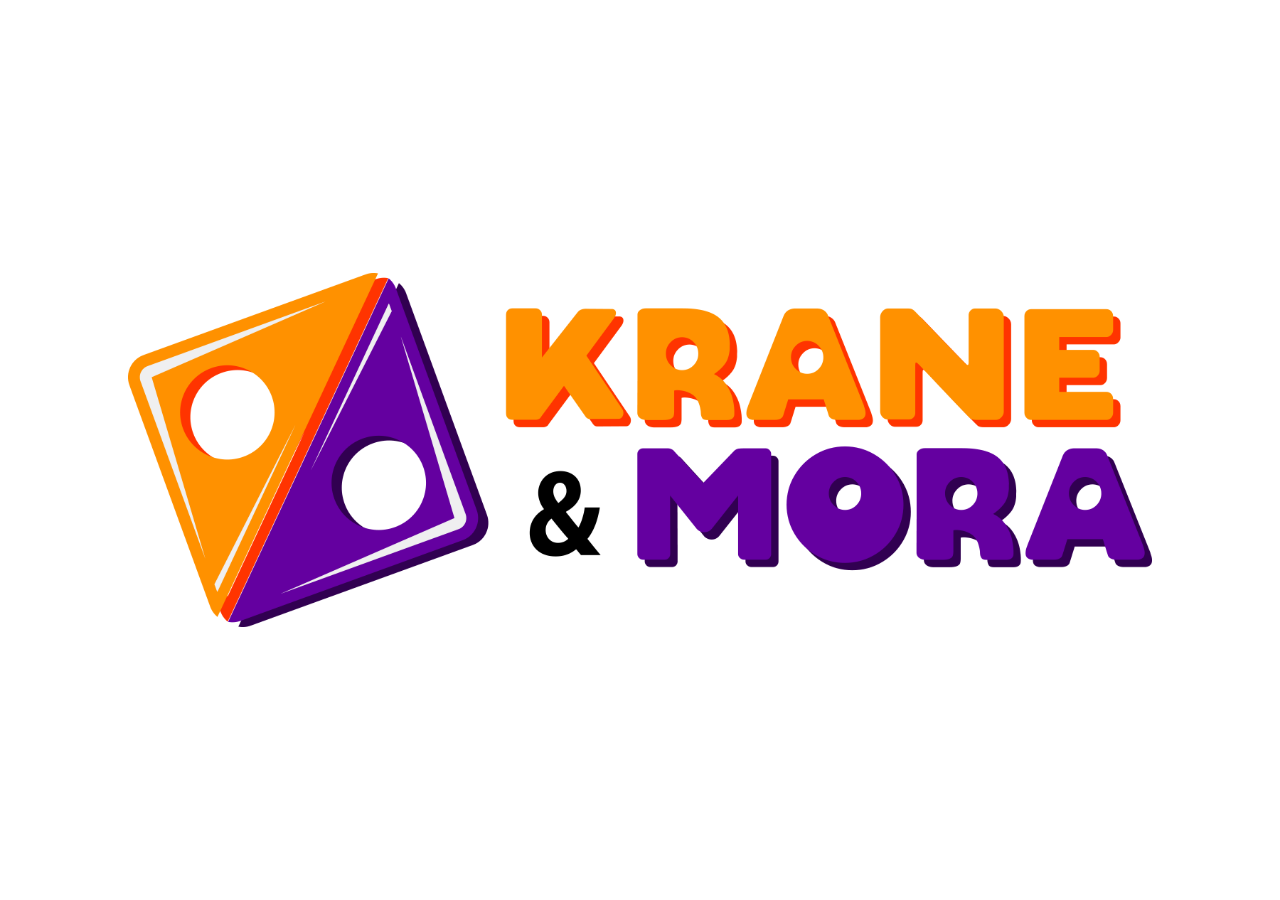
<file: index.html>
<!DOCTYPE html>
<html lang="es">
<head>
    <meta charset="UTF-8">
    <meta http-equiv="X-UA-Compatible" content="IE=edge">
    <meta name="viewport" content="width=device-width, initial-scale=1.0">
    <title>Krane & Mora</title>
    <link rel="stylesheet" href="css/main.css">
</head>
<body>
    <main>
        <img srcset="img/logo_1920.png 1920w, img/logo_1440.png 1440w, img/logo_960.png 960w, img/logo_720.png 720w, img/logo_480.png 480w" src="img/logo_960.png" alt="Krane & Mora">
    </main>
</body>
</html>
</file>
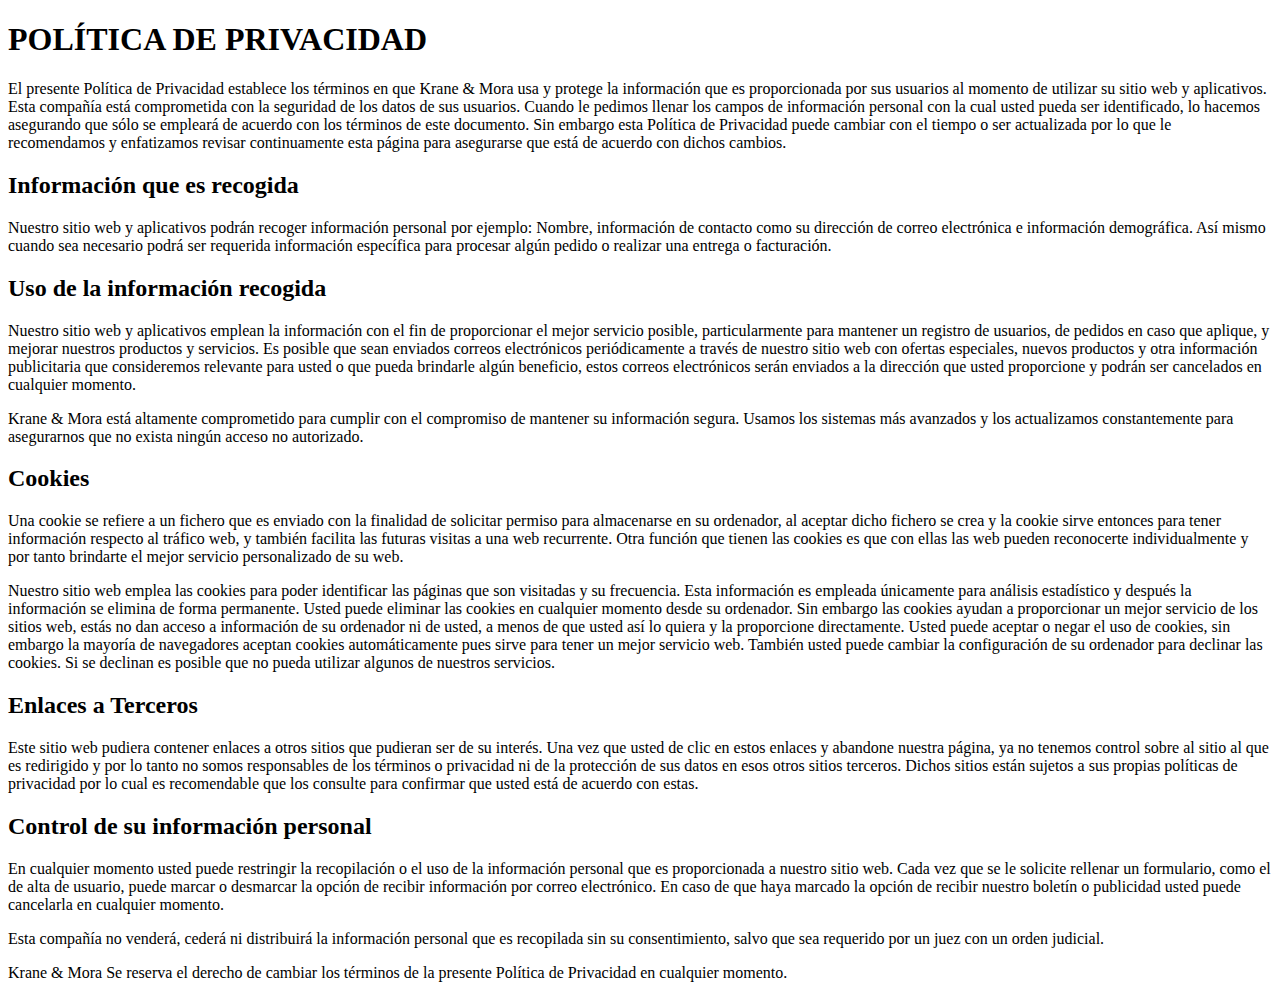
<file: politica-de-privacidad.html>
<!doctype html>
<html lang="es">
  <head>
    <meta charset="utf-8">
    <title>Política de Privacidad - Krane & Mora</title>
    <meta name="viewport" content="width=device-width, initial-scale=1.0">
   </head>
  <body>
      <h1>POLÍTICA DE PRIVACIDAD</strong></h1>
      <p>El presente Política de Privacidad establece los términos en que Krane &amp; Mora usa y protege la información que es proporcionada por sus usuarios al momento de utilizar su sitio web y aplicativos. Esta compañía está comprometida con la seguridad de los datos de sus usuarios. Cuando le pedimos llenar los campos de información personal con la cual usted pueda ser identificado, lo hacemos asegurando que sólo se empleará de acuerdo con los términos de este documento. Sin embargo esta Política de Privacidad puede cambiar con el tiempo o ser actualizada por lo que le recomendamos y enfatizamos revisar continuamente esta página para asegurarse que está de acuerdo con dichos cambios.</p>
      <h2>Información que es recogida</h2>
      <p>Nuestro sitio web y aplicativos podrán recoger información personal por ejemplo: Nombre, información de contacto como su dirección de correo electrónica e información demográfica. Así mismo cuando sea necesario podrá ser requerida información específica para procesar algún pedido o realizar una entrega o facturación.</p>
      <h2>Uso de la información recogida</h2>
      <p>Nuestro sitio web y aplicativos emplean la información con el fin de proporcionar el mejor servicio posible, particularmente para mantener un registro de usuarios, de pedidos en caso que aplique, y mejorar nuestros productos y servicios. Es posible que sean enviados correos electrónicos periódicamente a través de nuestro sitio web con ofertas especiales, nuevos productos y otra información publicitaria que consideremos relevante para usted o que pueda brindarle algún beneficio, estos correos electrónicos serán enviados a la dirección que usted proporcione y podrán ser cancelados en cualquier momento.</p>
      <p>Krane &amp; Mora está altamente comprometido para cumplir con el compromiso de mantener su información segura. Usamos los sistemas más avanzados y los actualizamos constantemente para asegurarnos que no exista ningún acceso no autorizado.</p>
      <h2>Cookies</h2>
      <p>Una cookie se refiere a un fichero que es enviado con la finalidad de solicitar permiso para almacenarse en su ordenador, al aceptar dicho fichero se crea y la cookie sirve entonces para tener información respecto al tráfico web, y también facilita las futuras visitas a una web recurrente. Otra función que tienen las cookies es que con ellas las web pueden reconocerte individualmente y por tanto brindarte el mejor servicio personalizado de su web.</p>
      <p>Nuestro sitio web emplea las cookies para poder identificar las páginas que son visitadas y su frecuencia. Esta información es empleada únicamente para análisis estadístico y después la información se elimina de forma permanente. Usted puede eliminar las cookies en cualquier momento desde su ordenador. Sin embargo las cookies ayudan a proporcionar un mejor servicio de los sitios web, estás no dan acceso a información de su ordenador ni de usted, a menos de que usted así lo quiera y la proporcione directamente. Usted puede aceptar o negar el uso de cookies, sin embargo la mayoría de navegadores aceptan cookies automáticamente pues sirve para tener un mejor servicio web. También usted puede cambiar la configuración de su ordenador para declinar las cookies. Si se declinan es posible que no pueda utilizar algunos de nuestros servicios.</p>
      <h2>Enlaces a Terceros</h2>
      <p>Este sitio web pudiera contener enlaces a otros sitios que pudieran ser de su interés. Una vez que usted de clic en estos enlaces y abandone nuestra página, ya no tenemos control sobre al sitio al que es redirigido y por lo tanto no somos responsables de los términos o privacidad ni de la protección de sus datos en esos otros sitios terceros. Dichos sitios están sujetos a sus propias políticas de privacidad por lo cual es recomendable que los consulte para confirmar que usted está de acuerdo con estas.</p>
      <h2>Control de su información personal</h2>
      <p>En cualquier momento usted puede restringir la recopilación o el uso de la información personal que es proporcionada a nuestro sitio web. Cada vez que se le solicite rellenar un formulario, como el de alta de usuario, puede marcar o desmarcar la opción de recibir información por correo electrónico. En caso de que haya marcado la opción de recibir nuestro boletín o publicidad usted puede cancelarla en cualquier momento.</p>
      <p>Esta compañía no venderá, cederá ni distribuirá la información personal que es recopilada sin su consentimiento, salvo que sea requerido por un juez con un orden judicial.</p>
      <p>Krane &amp; Mora Se reserva el derecho de cambiar los términos de la presente Política de Privacidad en cualquier momento.</p>
  </body>
</html>
</file>
<file: css/main.css>
/*! normalize.css v8.0.1 | MIT License | github.com/necolas/normalize.css */html{line-height:1.15;-webkit-text-size-adjust:100%}body{margin:0}main{display:block}h1{font-size:2em;margin:.67em 0}hr{box-sizing:content-box;height:0;overflow:visible}pre{font-family:monospace,monospace;font-size:1em}a{background-color:transparent}abbr[title]{border-bottom:none;text-decoration:underline;-webkit-text-decoration:underline dotted;text-decoration:underline dotted}b,strong{font-weight:bolder}code,kbd,samp{font-family:monospace,monospace;font-size:1em}small{font-size:80%}sub,sup{font-size:75%;line-height:0;position:relative;vertical-align:baseline}sub{bottom:-0.25em}sup{top:-0.5em}img{border-style:none}button,input,optgroup,select,textarea{font-family:inherit;font-size:100%;line-height:1.15;margin:0}button,input{overflow:visible}button,select{text-transform:none}button,[type=button],[type=reset],[type=submit]{-webkit-appearance:button}button::-moz-focus-inner,[type=button]::-moz-focus-inner,[type=reset]::-moz-focus-inner,[type=submit]::-moz-focus-inner{border-style:none;padding:0}button:-moz-focusring,[type=button]:-moz-focusring,[type=reset]:-moz-focusring,[type=submit]:-moz-focusring{outline:1px dotted ButtonText}fieldset{padding:.35em .75em .625em}legend{box-sizing:border-box;color:inherit;display:table;max-width:100%;padding:0;white-space:normal}progress{vertical-align:baseline}textarea{overflow:auto}[type=checkbox],[type=radio]{box-sizing:border-box;padding:0}[type=number]::-webkit-inner-spin-button,[type=number]::-webkit-outer-spin-button{height:auto}[type=search]{-webkit-appearance:textfield;outline-offset:-2px}[type=search]::-webkit-search-decoration{-webkit-appearance:none}::-webkit-file-upload-button{-webkit-appearance:button;font:inherit}details{display:block}summary{display:list-item}template{display:none}[hidden]{display:none}html{height:100%}body{height:100%;min-width:360px}main{display:flex;justify-content:center;align-items:center;box-sizing:content-box;min-height:100%;margin:0 10%}img{max-width:100%;height:auto}/*# sourceMappingURL=main.css.map */
</file>
